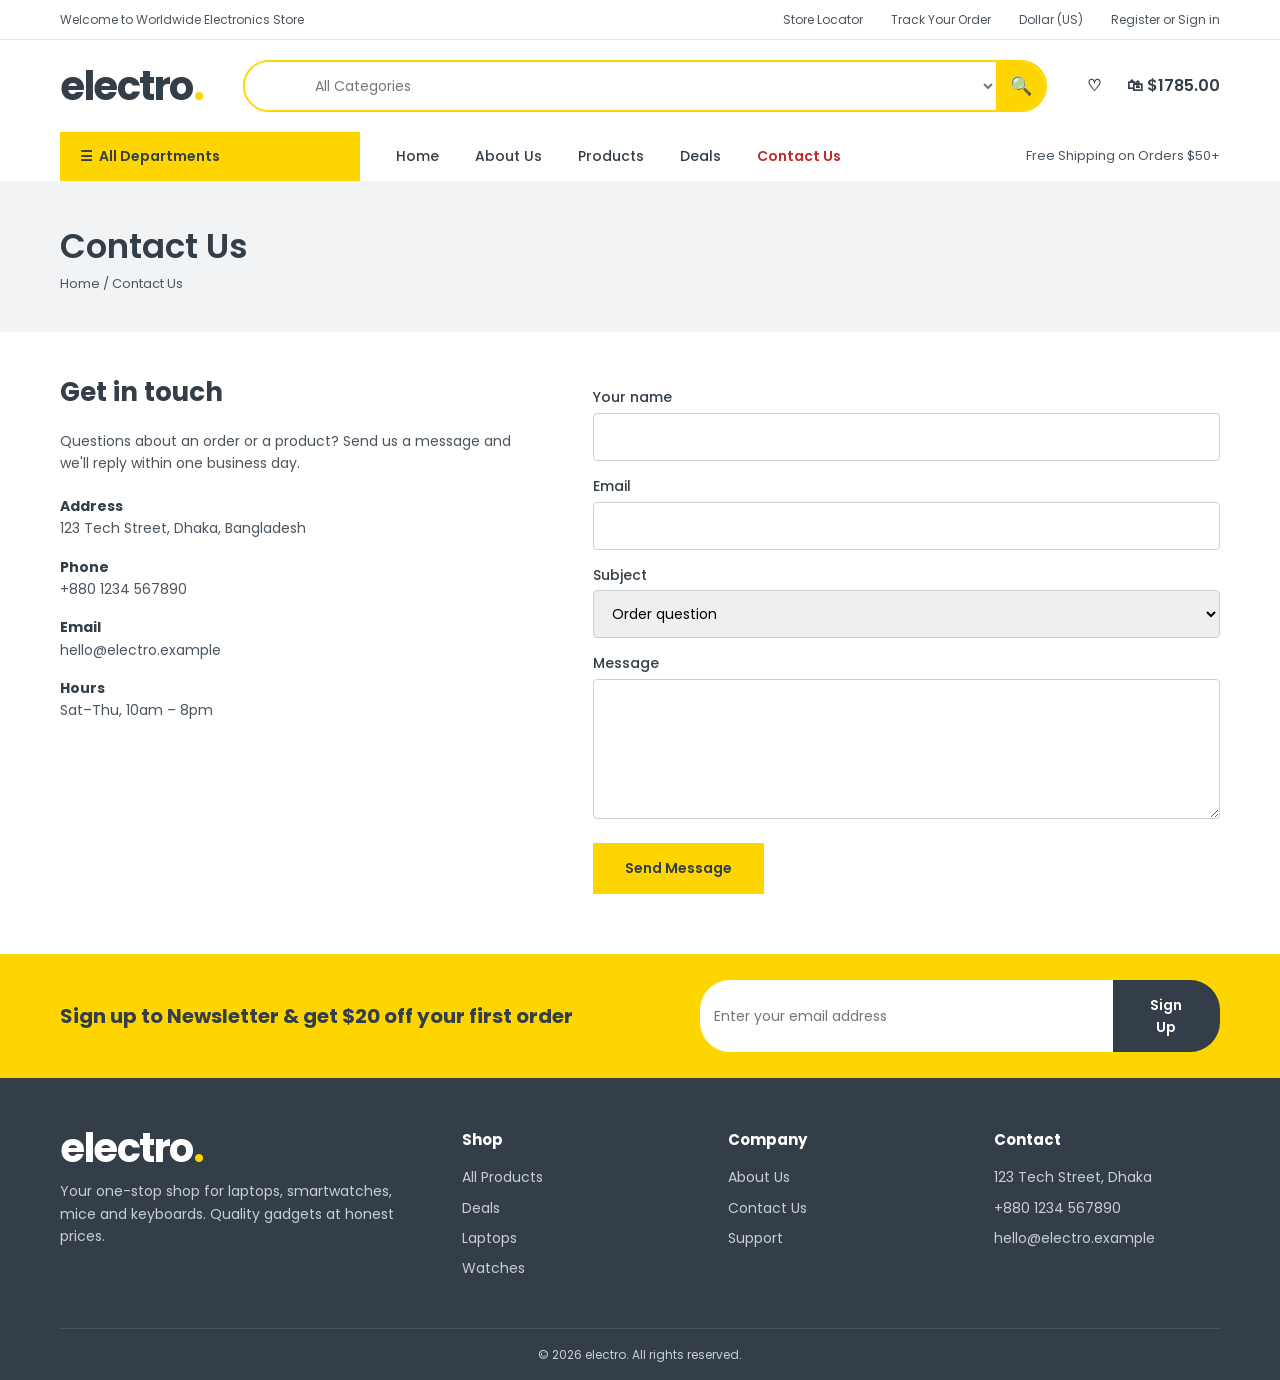
<file: contact.html>
<!DOCTYPE html>
<html lang="en">
<head>
<meta charset="utf-8">
<meta name="viewport" content="width=device-width,initial-scale=1">
<title>Contact Us | electro. Gadget Shop</title>
<link rel="preconnect" href="https://fonts.googleapis.com">
<link href="https://fonts.googleapis.com/css2?family=Poppins:wght@300;400;500;600;700&display=swap" rel="stylesheet">
<link rel="stylesheet" href="css/style.css">
</head>
<body>
<div class="topbar"><div class="container">
  <span>Welcome to Worldwide Electronics Store</span>
  <ul><li><a href="contact.html">Store Locator</a></li><li><a href="contact.html">Track Your Order</a></li><li>Dollar (US)</li><li><a href="contact.html">Register or Sign in</a></li></ul>
</div></div>
<header class="header"><div class="container">
  <a class="logo" href="index.html">electro<span>.</span></a>
  <form class="search" id="searchForm">
    <input id="q" type="text" placeholder="Search for Products">
    <select><option>All Categories</option><option>Laptops</option><option>Watches</option><option>Mice</option><option>Keyboards</option></select>
    <button type="submit" aria-label="Search">&#128269;</button>
  </form>
  <div class="head-icons"><span>&#9825;</span><span>&#128717; <span id="cartTotal">$1785.00</span></span></div>
</div></header>
<nav class="navbar"><div class="container">
  <div class="alldept">&#9776;&nbsp; All Departments</div>
  <button class="menu-toggle" aria-label="Menu">&#9776;</button>
  <div class="mainnav"><a href="index.html">Home</a><a href="about.html">About Us</a><a href="products.html">Products</a><a href="deals.html">Deals</a><a href="contact.html" class=active>Contact Us</a></div>
  <span class="shipnote">Free Shipping on Orders $50+</span>
</div></nav>

<div class="pagehead"><div class="container"><h1>Contact Us</h1><p>Home / Contact Us</p></div></div>
<div class="container section contact">
  <div class="info"><h2 style="color:#333e48;margin-bottom:16px">Get in touch</h2>
    <p style="margin-bottom:20px">Questions about an order or a product? Send us a message and we'll reply within one business day.</p>
    <ul><li><b>Address</b>123 Tech Street, Dhaka, Bangladesh</li><li><b>Phone</b>+880 1234 567890</li><li><b>Email</b>hello@electro.example</li><li><b>Hours</b>Sat&ndash;Thu, 10am &ndash; 8pm</li></ul></div>
  <form id="contactForm">
    <label for="n">Your name</label><input id="n" required>
    <label for="e">Email</label><input id="e" type="email" required>
    <label for="s">Subject</label><select id="s"><option>Order question</option><option>Product question</option><option>Returns</option><option>Other</option></select>
    <label for="m">Message</label><textarea id="m" required></textarea>
    <button class="btn" type="submit">Send Message</button>
    <div class="ok" id="ok">Thank you! Your message has been sent.</div>
  </form>
</div>

<section class="news"><div class="container">
  <h3>Sign up to Newsletter &amp; get $20 off your first order</h3>
  <form onsubmit="event.preventDefault();this.reset();alert('Thanks for subscribing!')"><input type="email" placeholder="Enter your email address" required><button class="btn">Sign Up</button></form>
</div></section>
<footer class="footer"><div class="container">
  <div class="fgrid">
    <div><div class="logo">electro<span style="color:#ffd500">.</span></div><p>Your one-stop shop for laptops, smartwatches, mice and keyboards. Quality gadgets at honest prices.</p></div>
    <div><h4>Shop</h4><ul><li><a href="products.html">All Products</a></li><li><a href="deals.html">Deals</a></li><li><a href="products.html">Laptops</a></li><li><a href="products.html">Watches</a></li></ul></div>
    <div><h4>Company</h4><ul><li><a href="about.html">About Us</a></li><li><a href="contact.html">Contact Us</a></li><li><a href="contact.html">Support</a></li></ul></div>
    <div><h4>Contact</h4><ul><li>123 Tech Street, Dhaka</li><li>+880 1234 567890</li><li>hello@electro.example</li></ul></div>
  </div>
  <div class="copy">&copy; 2026 electro. All rights reserved.</div>
</div></footer>
<script src="js/main.js"></script>
</body>
</html>
</file>
<file: css/style.css>
:root{--yellow:#ffd500;--dark:#333e48;--grey:#f1f3f5;--line:#e5e7ea;--red:#c62828;--blue:#0b57b5;--text:#4b5560}
*{box-sizing:border-box;margin:0;padding:0}
body{font-family:'Poppins',Arial,sans-serif;color:var(--text);font-size:14px;line-height:1.6;background:#fff}
a{color:inherit;text-decoration:none}
ul{list-style:none}
img{max-width:100%;display:block}
.container{max-width:1540px;margin:0 auto;padding:0 60px}

/* top bar */
.topbar{border-bottom:1px solid var(--line);font-size:12px}
.topbar .container{display:flex;justify-content:space-between;padding-top:10px;padding-bottom:10px}
.topbar ul{display:flex;gap:28px}

/* header */
.header .container{display:flex;align-items:center;gap:40px;padding-top:20px;padding-bottom:20px}
.logo{font-size:40px;font-weight:700;color:var(--dark);letter-spacing:-1.5px;line-height:1}
.logo span{color:var(--yellow)}
.search{flex:1;display:flex;border:2px solid var(--yellow);border-radius:30px;overflow:hidden;height:52px}
.search input{flex:1;border:0;padding:0 26px;font:inherit;outline:0}
.search select{border:0;background:#fff;color:#777;font:inherit;padding:0 14px;outline:0}
.search button{width:56px;border:0;background:var(--yellow);cursor:pointer;font-size:18px}
.head-icons{display:flex;gap:26px;align-items:center;font-weight:600;color:var(--dark);font-size:16px}

/* nav */
.navbar .container{display:flex;align-items:center;padding-top:0;padding-bottom:0}
.alldept{background:var(--yellow);width:300px;height:49px;display:flex;align-items:center;padding:0 20px;font-weight:600;color:var(--dark);margin-right:36px;flex-shrink:0}
.mainnav{display:flex;gap:36px;flex:1;font-weight:500;color:var(--dark)}
.mainnav a:hover,.mainnav a.active{color:var(--red)}
.mainnav a.active{font-weight:600}
.shipnote{font-size:13px}
.menu-toggle{display:none;background:none;border:0;font-size:26px;cursor:pointer}

/* hero */
.hero-wrap{display:flex}
.sidemenu{width:280px;flex-shrink:0;background:#fff;border:1px solid var(--line);border-top:0;margin-top:-1px}
.sidemenu li{padding:11px 20px;border-bottom:1px solid var(--line);font-size:14px}
.sidemenu li:nth-child(-n+3){font-weight:600;color:var(--dark)}
.sidemenu li:hover{background:var(--grey)}
.hero{flex:1;background:var(--grey);display:flex;align-items:center;justify-content:space-between;padding:40px 80px;gap:40px;min-height:380px}
.hero h1{font-size:54px;font-weight:300;line-height:1.1;color:var(--dark);margin-bottom:18px}
.hero small{display:block;font-weight:600;letter-spacing:.5px;color:var(--dark);text-transform:uppercase;font-size:12px}
.hero .from{margin-top:26px;font-size:12px}
.hero .price{font-size:46px;font-weight:600;color:var(--dark);line-height:1.2}
.hero .price sup{font-size:22px}
.btn{display:inline-block;background:var(--yellow);color:var(--dark);font-weight:600;padding:14px 32px;border:0;cursor:pointer;font:inherit;font-weight:600;transition:.2s}
.btn:hover{background:var(--dark);color:#fff}
.hero .btn{margin-top:22px}
.hero-img{width:420px;height:300px;flex-shrink:0}

/* image fallback + frames */
.imgbox{background:#e9ecef;display:flex;align-items:center;justify-content:center;overflow:hidden;color:#8a939b;font-size:12px;text-align:center}
.imgbox img{width:100%;height:100%;object-fit:cover}
.imgbox.contain img{object-fit:contain}

/* promo strip */
.promos{display:grid;grid-template-columns:repeat(4,1fr);gap:20px;margin:22px 0}
.promo{background:var(--grey);padding:20px;display:flex;gap:18px;align-items:center;font-size:13px}
.promo .imgbox{width:64px;height:56px;flex-shrink:0;border-radius:6px}
.promo b{display:block;font-weight:600;color:var(--dark)}

/* special offer */
.shop-row{display:flex;gap:28px;margin-bottom:60px}
.offer{width:280px;flex-shrink:0;border:2px solid var(--yellow);border-radius:12px;padding:20px;text-align:center;position:relative}
.offer h3{text-align:left;font-weight:400;font-size:20px;line-height:1.3;color:var(--dark);width:100px}
.save{position:absolute;right:14px;top:14px;width:62px;height:62px;border-radius:50%;background:var(--yellow);display:flex;flex-direction:column;align-items:center;justify-content:center;font-size:10px;font-weight:600;color:var(--dark);line-height:1.2}
.save b{font-size:15px}
.offer .imgbox{height:150px;margin:18px 0 10px;background:#f6f7f8}
.pname{color:var(--blue);font-weight:600;font-size:13px}
.old{text-decoration:line-through;color:#777;font-size:12px}
.new{color:var(--red);font-size:24px;font-weight:600}
.bar{height:10px;border-radius:6px;background:var(--line);margin:12px 0 6px}
.bar i{display:block;height:100%;width:18%;background:var(--yellow);border-radius:6px}
.stock{display:flex;justify-content:space-between;font-size:12px}
.timer{display:flex;justify-content:center;gap:10px;margin-top:10px;font-size:22px}
.timer span{background:var(--grey);padding:4px 10px;border-radius:4px;color:var(--dark)}

/* tabs / product grid */
.shop-main{flex:1}
.tabs{display:flex;justify-content:center;gap:34px;border-bottom:1px solid var(--line);margin-bottom:0}
.tabs button{background:none;border:0;font:inherit;padding:10px 0;cursor:pointer;color:var(--text);border-bottom:2px solid transparent;margin-bottom:-1px}
.tabs button.on{color:var(--dark);border-color:var(--dark);font-weight:500}
.grid{display:grid;grid-template-columns:repeat(4,1fr)}
.grid.three{grid-template-columns:repeat(3,1fr)}
.card{padding:16px;border-right:1px solid var(--line);display:flex;flex-direction:column;position:relative}
.card:last-child{border-right:0}
.card .cat{font-size:12px}
.card .pname{display:block;min-height:42px;margin-bottom:6px}
.card .imgbox{height:190px;background:#f6f7f8;margin-bottom:14px}
.card .foot{display:flex;justify-content:space-between;align-items:flex-end;margin-top:auto}
.card .p{font-size:20px;color:var(--dark);font-weight:500}
.card .p.sale{color:var(--red)}
.add{width:36px;height:36px;border-radius:50%;border:0;background:var(--grey);cursor:pointer;font-size:16px}
.add:hover{background:var(--yellow)}
.tag{position:absolute;left:16px;top:60px;background:var(--yellow);color:var(--dark);font-size:11px;font-weight:600;padding:1px 10px;border-radius:10px;z-index:2}
.card.hidden{display:none}

/* page title */
.pagehead{background:var(--grey);padding:38px 0;margin-bottom:40px}
.pagehead h1{font-size:34px;font-weight:600;color:var(--dark)}
.pagehead p{font-size:13px}
.section{margin-bottom:60px}
.section h2{font-size:26px;color:var(--dark);margin-bottom:16px}
.two{display:grid;grid-template-columns:1fr 1fr;gap:50px;align-items:center}
.two .imgbox{height:380px;border-radius:8px}
.features{display:grid;grid-template-columns:repeat(4,1fr);gap:20px}
.feat{background:var(--grey);padding:26px;border-radius:8px}
.feat b{display:block;color:var(--dark);margin-bottom:4px;font-size:15px}
.team{display:grid;grid-template-columns:repeat(4,1fr);gap:20px}
.team .imgbox{height:240px;border-radius:8px;margin-bottom:10px}

/* products page */
.filters{display:flex;gap:10px;margin-bottom:24px;flex-wrap:wrap}
.filters button{border:1px solid var(--line);background:#fff;padding:8px 20px;border-radius:30px;cursor:pointer;font:inherit}
.filters button.on,.filters button:hover{background:var(--yellow);border-color:var(--yellow);color:var(--dark)}
.pgrid{display:grid;grid-template-columns:repeat(4,1fr);gap:0;border-top:1px solid var(--line);border-left:1px solid var(--line)}
.pgrid .card{border:0;border-right:1px solid var(--line);border-bottom:1px solid var(--line)}

/* contact */
.contact{display:grid;grid-template-columns:1fr 1.3fr;gap:50px}
.info li{margin-bottom:16px}
.info b{display:block;color:var(--dark)}
form label{display:block;font-weight:500;color:var(--dark);margin:14px 0 4px}
form input,form textarea,form select{width:100%;padding:12px 14px;border:1px solid #ccd0d4;border-radius:4px;font:inherit;outline:0}
form input:focus,form textarea:focus{border-color:var(--yellow);box-shadow:0 0 0 3px rgba(255,213,0,.3)}
form textarea{min-height:140px;resize:vertical}
form .btn{margin-top:18px}
.ok{display:none;background:#e7f6e9;color:#1b6b2a;padding:12px 16px;border-radius:4px;margin-top:16px}

/* newsletter + footer */
.news{background:var(--yellow);padding:26px 0}
.news .container{display:flex;justify-content:space-between;align-items:center;gap:30px;flex-wrap:wrap}
.news h3{color:var(--dark);font-size:20px}
.news form{display:flex;gap:0;flex:1;max-width:520px}
.news input{border-radius:30px 0 0 30px;border:0;margin:0}
.news .btn{margin:0;background:var(--dark);color:#fff;border-radius:0 30px 30px 0}
.footer{background:var(--dark);color:#c8ced4;padding:50px 0 0}
.fgrid{display:grid;grid-template-columns:1.6fr 1fr 1fr 1fr;gap:40px;padding-bottom:40px}
.footer .logo{color:#fff;margin-bottom:12px}
.footer h4{color:#fff;margin-bottom:14px;font-size:15px}
.footer li{margin-bottom:8px}
.footer a:hover{color:var(--yellow)}
.copy{border-top:1px solid #4a5560;padding:16px 0;font-size:12px;text-align:center}

/* responsive */
@media(max-width:1100px){
 .container{padding:0 24px}
 .sidemenu,.shipnote{display:none}
 .hero{padding:30px}.hero-img{width:300px;height:220px}.hero h1{font-size:40px}
 .promos,.features,.team{grid-template-columns:repeat(2,1fr)}
 .shop-row{flex-direction:column}.offer{width:100%}
 .grid,.pgrid{grid-template-columns:repeat(2,1fr)}.grid.three{grid-template-columns:repeat(2,1fr)}
 .alldept{width:auto;margin-right:20px}
}
@media(max-width:700px){
 .topbar .container{flex-direction:column;align-items:center;gap:4px}
 .topbar ul{gap:14px;flex-wrap:wrap;justify-content:center}
 .header .container{flex-wrap:wrap;gap:14px}
 .search{order:3;flex-basis:100%}.search select{display:none}
 .navbar .container{flex-wrap:wrap}
 .menu-toggle{display:block;margin-left:auto}
 .mainnav{display:none;flex-direction:column;gap:0;flex-basis:100%;padding:8px 0}
 .mainnav.open{display:flex}.mainnav a{padding:8px 0}
 .hero{flex-direction:column;text-align:center}.hero-img{width:100%}
 .promos,.features,.team,.two,.contact,.fgrid{grid-template-columns:1fr}
 .grid,.pgrid,.grid.three{grid-template-columns:1fr}
}
</file>
